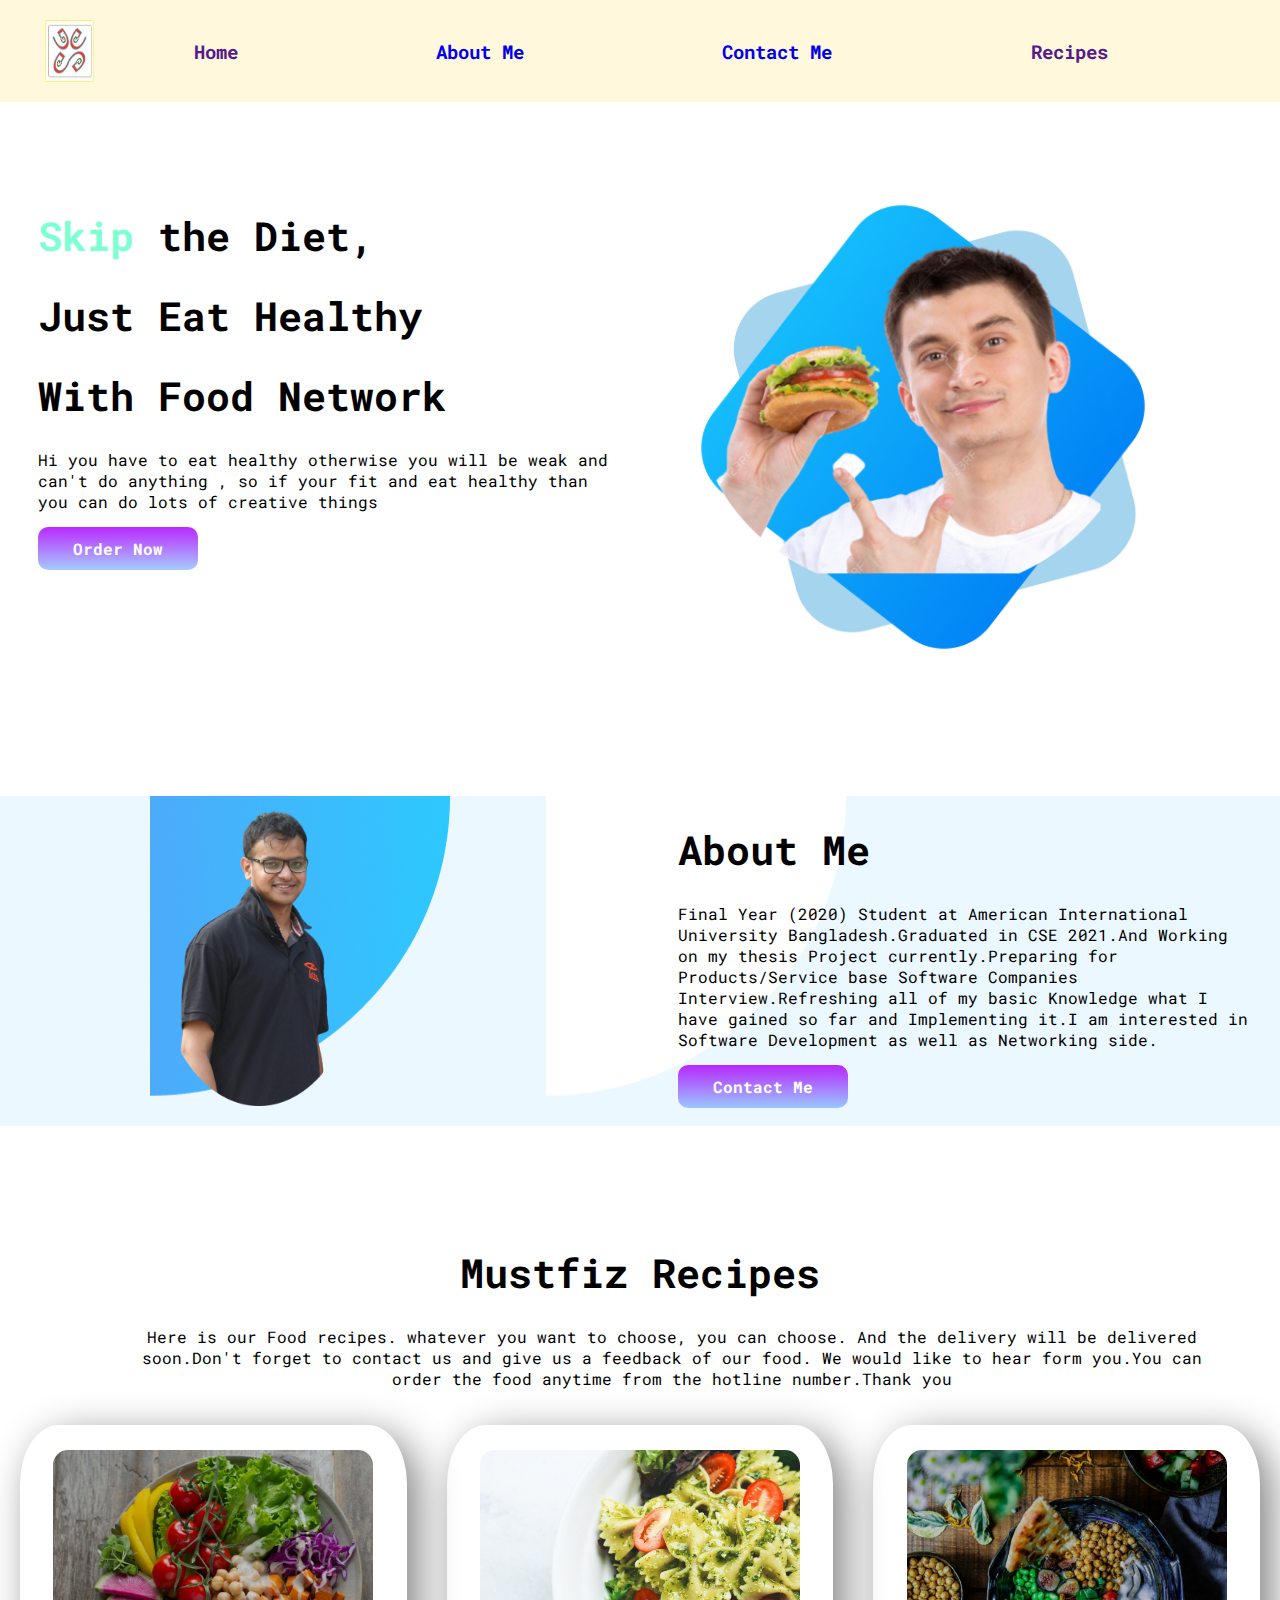
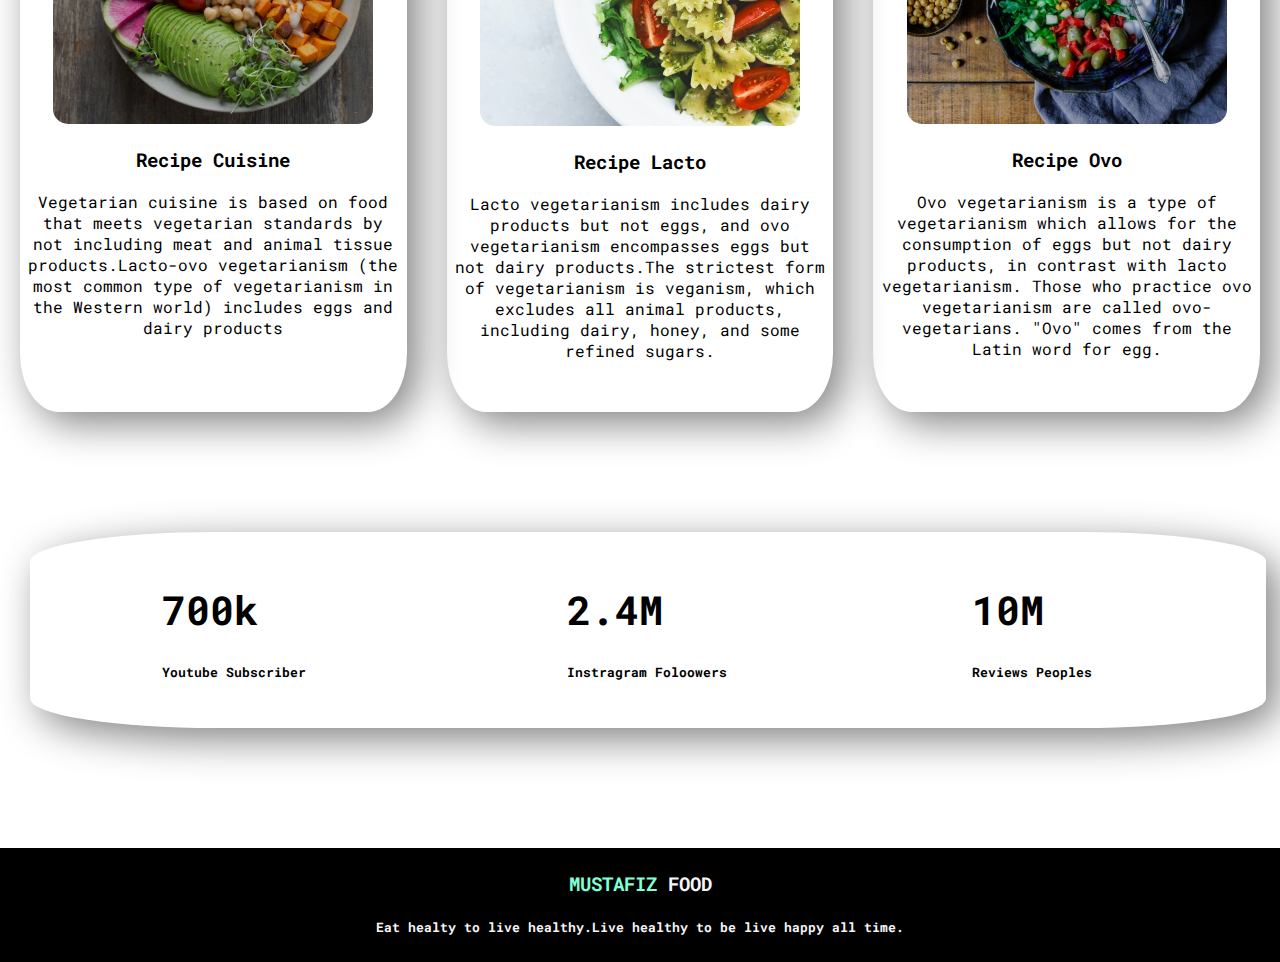
<file: index.html>
<!DOCTYPE html>
<html lang="en">

<head>
    <meta charset="UTF-8">
    <meta http-equiv="X-UA-Compatible" content="IE=edge">
    <meta name="viewport" content="width=device-width, initial-scale=1.0">
    <title>Mustafiz Food Assignment 1</title>
    <link rel="shortcut icon" href="images/mustafiz4.png" type="image/x-icon">
    <link rel="preconnect" href="https://fonts.googleapis.com">
    <link rel="preconnect" href="https://fonts.gstatic.com" crossorigin>
    <link href="https://fonts.googleapis.com/css2?family=Roboto+Mono&display=swap" rel="stylesheet">

    <link rel="stylesheet" href="style.css">
</head>

<body>

    <section class="menu-bar">
        <img src="images/logomustafiz.jpg" alt="food-image">
        <h3><a target="_blank" href="">Home</a></h3>
        <h3><a target="_blank" href="https://www.facebook.com/mdmustafizurrahman.sayem/">About Me</a></h3>
        <h3><a target="_blank" href="https://www.facebook.com/mdmustafizurrahman.sayem/">Contact Me</a></h3>
        <h3><a target="_blank" href="">Recipes</a></h3>
    </section>




    <section class="flexible-container">

        <div class="half-width">
            <h1><span class="color">Skip</span> the Diet,</h1>
            <h1>Just Eat Healthy</h1>
            <h1>With Food Network</h1>
            <p> Hi you have to eat healthy otherwise you will be weak and can't do anything , so if your fit and eat
                healthy than you can do lots of creative things</p>
            <a class="link-button" target="_blank"
                href="https://www.facebook.com/HungryMirpurHome-106402261131758/">Order Now</a>
        </div>
        <div class="half-width">
            <img src="images/Group 8449.png" alt="food-image">
        </div>
    </section>

    <section class="background-banner flexible-container">
        <div class="half-width">
            <img src="images/mustafiz4.png" alt="food-image">
        </div>
        <div class="half-width">
            <h1>About Me</h1>
            <p>Final Year (2020) Student at American International University Bangladesh.Graduated in CSE
                2021.And Working on my thesis Project currently.Preparing for Products/Service base Software Companies
                Interview.Refreshing all of my basic Knowledge what I have gained so far and Implementing it.I am
                interested in Software Development as well as Networking side.</p>
            <a class="link-button" target="_blank"
                href="https://www.linkedin.com/in/md-mustafizur-rahman-sayem-22b856156/">Contact Me</a>
        </div>

    </section>
    <section class="mustafiz-recipe">
        <h1> Mustfiz Recipes</h1>
        <p class="center-para">Here is our Food recipes. whatever you want to choose, you can choose. And the delivery
            will be delivered
            soon.Don't forget to contact us and give us a feedback of our food. We would like to hear form you.You can
            order the food anytime from the hotline number.Thank you</p>
        <div class="flexible-container">

            <div class="half-width item-shadow">
                <img src="images/food/Project Cover5.png" alt="food-image">
                <h3>Recipe Cuisine</h3>
                <p> Vegetarian cuisine is based on food that meets vegetarian standards by not including meat and animal
                    tissue products.Lacto-ovo vegetarianism (the most common type of vegetarianism in the Western world)
                    includes eggs and dairy products</p>
            </div>

            <div class="half-width item-shadow">
                <img src="images/food/Project Cover7.png" alt="food-image">
                <h3>Recipe Lacto</h3>
                <p> Lacto vegetarianism includes dairy products but not eggs, and ovo vegetarianism encompasses eggs but
                    not dairy products.The strictest form of vegetarianism is veganism, which excludes all animal
                    products, including dairy, honey, and some refined sugars.
                </p>
            </div>

            <div class="half-width item-shadow">
                <img src="images/food/Project Cover8.png" alt="food-image">
                <h3>Recipe Ovo</h3>
                <p>Ovo vegetarianism is a type of vegetarianism which allows for the consumption of eggs but
                    not dairy products, in contrast with lacto vegetarianism. Those who practice ovo vegetarianism are
                    called ovo-vegetarians. "Ovo" comes from the Latin word for egg.</p>
            </div>

        </div>

    </section>

    <section class="flexible-container item-shadow2">
        <div class="half-width2">
            <h1>700k</h1>
            <h5>Youtube Subscriber</h5>
        </div>


        <div class="half-width2">
            <h1>2.4M</h1>
            <h5>Instragram Foloowers</h5>
        </div>
        <div class="half-width2">
            <h1>10M </h1>
            <h5>Reviews Peoples</h5>
        </div>

    </section>

    <footer>
        <h3><span class="color"> MUSTAFIZ </span> FOOD</h3>
        <h5>Eat healty to live healthy.Live healthy to be live happy all time.
        </h5>

    </footer>


</body>

</html>
</file>
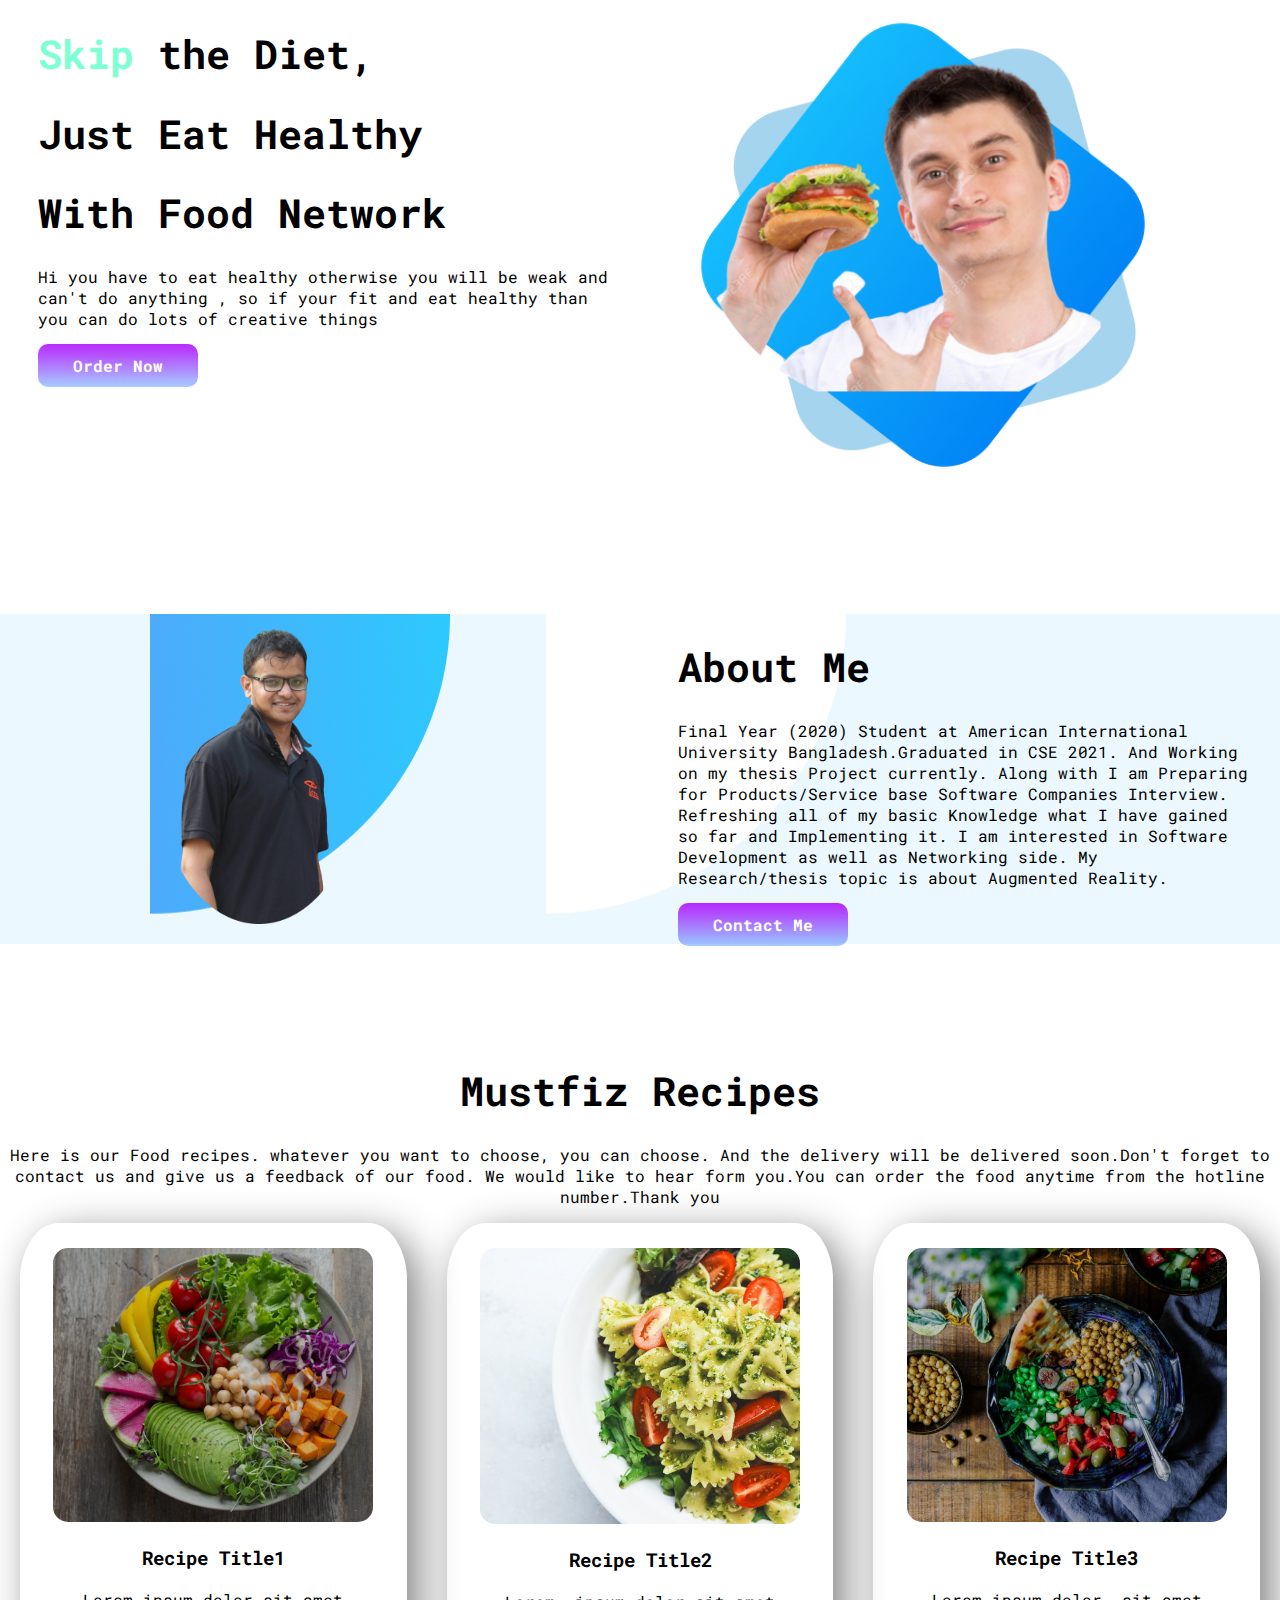
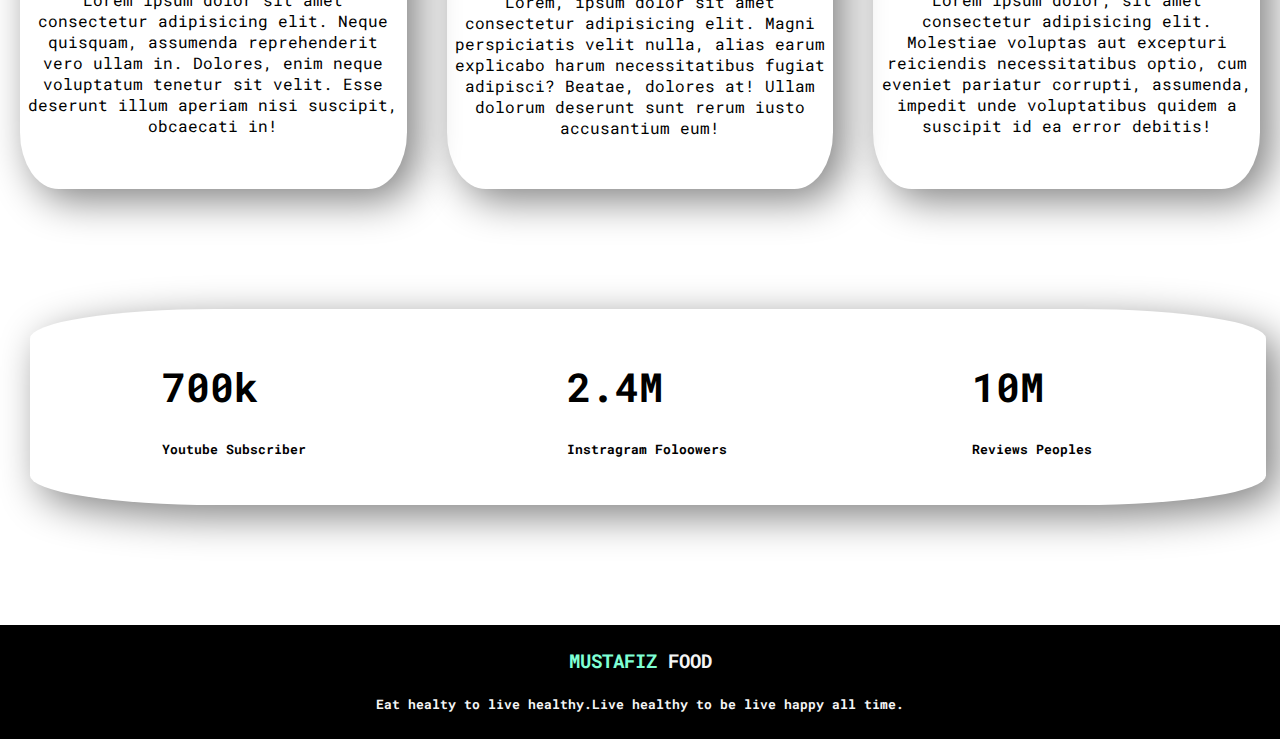
<file: mustafiz.html>
<!DOCTYPE html>
<html lang="en">

<head>
    <meta charset="UTF-8">
    <meta http-equiv="X-UA-Compatible" content="IE=edge">
    <meta name="viewport" content="width=device-width, initial-scale=1.0">
    <title>Mustafiz Food Assignment 1</title>
    <link rel="preconnect" href="https://fonts.googleapis.com">
    <link rel="preconnect" href="https://fonts.gstatic.com" crossorigin>
    <link href="https://fonts.googleapis.com/css2?family=Roboto+Mono&display=swap" rel="stylesheet">

    <link rel="stylesheet" href="style.css">
</head>

<body>
    <section class="flexible-container">

        <div class="half-width">
            <h1><span class="color">Skip</span> the Diet,</h1>
            <h1>Just Eat Healthy</h1>
            <h1>With Food Network</h1>
            <p> Hi you have to eat healthy otherwise you will be weak and can't do anything , so if your fit and eat
                healthy than you can do lots of creative things</p>
            <a class="link-button" target="_blank" href="">Order Now</a>
        </div>
        <div class="half-width">
            <img src="images/Group 8449.png" alt="food-image">
        </div>
    </section>

    <section class="background-banner flexible-container">
        <div class="half-width">
            <img src="images/mustafiz4.png" alt="food-image">
        </div>
        <div class="half-width">
            <h1>About Me</h1>
            <p>Final Year (2020) Student at American International University Bangladesh.Graduated in CSE 2021. And
                Working on my thesis Project currently. Along with I am Preparing for Products/Service base Software
                Companies Interview. Refreshing all of my basic Knowledge what I have gained so far and Implementing it.
                I am interested in Software Development as well as Networking side. My Research/thesis topic is about
                Augmented Reality.</p>
            <a class="link-button" target="_blank" href="">Contact Me</a>
        </div>

    </section>
    <section class="mustafiz-recipe">
        <h1> Mustfiz Recipes</h1>
        <p>Here is our Food recipes. whatever you want to choose, you can choose. And the delivery will be delivered
            soon.Don't forget to contact us and give us a feedback of our food. We would like to hear form you.You can
            order the food anytime from the hotline number.Thank you</p>
        <div class="flexible-container">

            <div class="half-width item-shadow">
                <img src="images/food/Project Cover5.png" alt="food-image">
                <h3>Recipe Title1</h3>
                <p>Lorem ipsum dolor sit amet consectetur adipisicing elit. Neque quisquam, assumenda reprehenderit vero
                    ullam in. Dolores, enim neque voluptatum tenetur sit velit. Esse deserunt illum aperiam nisi
                    suscipit, obcaecati in!</p>
            </div>

            <div class="half-width item-shadow">
                <img src="images/food/Project Cover7.png" alt="food-image">
                <h3>Recipe Title2</h3>
                <p>Lorem, ipsum dolor sit amet consectetur adipisicing elit. Magni perspiciatis velit nulla, alias earum
                    explicabo harum necessitatibus fugiat adipisci? Beatae, dolores at! Ullam dolorum deserunt sunt
                    rerum iusto accusantium eum!</p>
            </div>

            <div class="half-width item-shadow">
                <img src="images/food/Project Cover8.png" alt="food-image">
                <h3>Recipe Title3</h3>
                <p>Lorem ipsum dolor, sit amet consectetur adipisicing elit. Molestiae voluptas aut excepturi reiciendis
                    necessitatibus optio, cum eveniet pariatur corrupti, assumenda, impedit unde voluptatibus quidem a
                    suscipit id ea error debitis!</p>
            </div>

        </div>

    </section>

    <section class="flexible-container item-shadow2">
        <div class="half-width2">
            <h1>700k</h1>
            <h5>Youtube Subscriber</h5>
        </div>


        <div class="half-width2">
            <h1>2.4M</h1>
            <h5>Instragram Foloowers</h5>
        </div>
        <div class="half-width2">
            <h1>10M </h1>
            <h5>Reviews Peoples</h5>
        </div>

    </section>

    <footer>
        <h3><span class="color"> MUSTAFIZ </span> FOOD</h3>
        <h5>Eat healty to live healthy.Live healthy to be live happy all time.
        </h5>

    </footer>


</body>

</html>
</file>
<file: style.css>
body{
margin:0;
font-family: 'Roboto Mono', monospace;

}
h1{
    font-size: 40px;
}

/* Bonus Section CSS Started */
.menu-bar{
    /*
    background-image: url(images/logomustafiz.jpg);
    */
    display: flex;
    margin-bottom: 80px;
    width:auto;
    padding: 20px 20px;
    color: cornflowerblue;
    background-color:cornsilk
}
.menu-bar h3{
    padding-left: 8%;
    padding-right: 8%;
}
.menu-bar a{
    text-decoration: none;
}
.menu-bar a:hover{
    color: darkorange;
}

.menu-bar img{
    width:4%;
    padding-left: 2%;

}

/* Section One CSS */

/*
section{
    display: flex;
    margin-bottom: 120px;
}
*/
.flexible-container{
    display: flex;
    margin-bottom: 120px;
}
.flexible-container p{
    padding-bottom: 10px;
}
.color{
color: aquamarine;
}

.half-width{
width: 50%;
padding-left: 3%;
padding-right: 2%;

}

.half-width img{
width: 85%;

}
.link-button{
    text-decoration: none;
    color: white;
    font-weight: 700;
    padding: 11px 35px;
    border-radius: 10px;
    background-image: linear-gradient(rgba(174, 0, 255, 0.842), rgba(0, 110, 255, 0.349));
   /* background-color: blueviolet; */

}
.half-width a:hover{
color: deeppink;
}


/* Section Two CSS Started */
.background-banner{
    background-image: url(images/shapes/Frame\ 57.jpg);
    background-repeat: no-repeat;
   
}

/* Section Three CSS Started */

.mustafiz-recipe{
    text-align: center;
}

.center-para{
   text-align: center;
   padding-left: 10%;
   padding-right: 5%;
   padding-bottom: 2%;
   margin-bottom: 10px;    
}
 
.mustafiz-recipe img{
    border-radius: 15px;
}

.item-shadow{
    width: 30%;
    margin-left: 20px;
    margin-right: 20px;
    padding: 25px 5px;
    border-radius: 10%;
    box-shadow: 11px 11px 40px gray;

}

/* Section Four/Optional CSS Started*/
.item-shadow2{
    width: 95%;
    margin-left: 30px;
    margin-right: 20px;
    padding: 25px 10px;
    border-radius: 15%;
    box-shadow: 11px 11px 40px gray;

}
.half-width2{
    width: 33%;
    padding-left: 10%;
    padding-right: 5%;
    
    }


/* Footer CSS Saterted */    
footer{
    text-align: center;
    font-weight: 700;
    color: whitesmoke;
    padding: 4px 4px;
    background-color: black;
}
</file>
